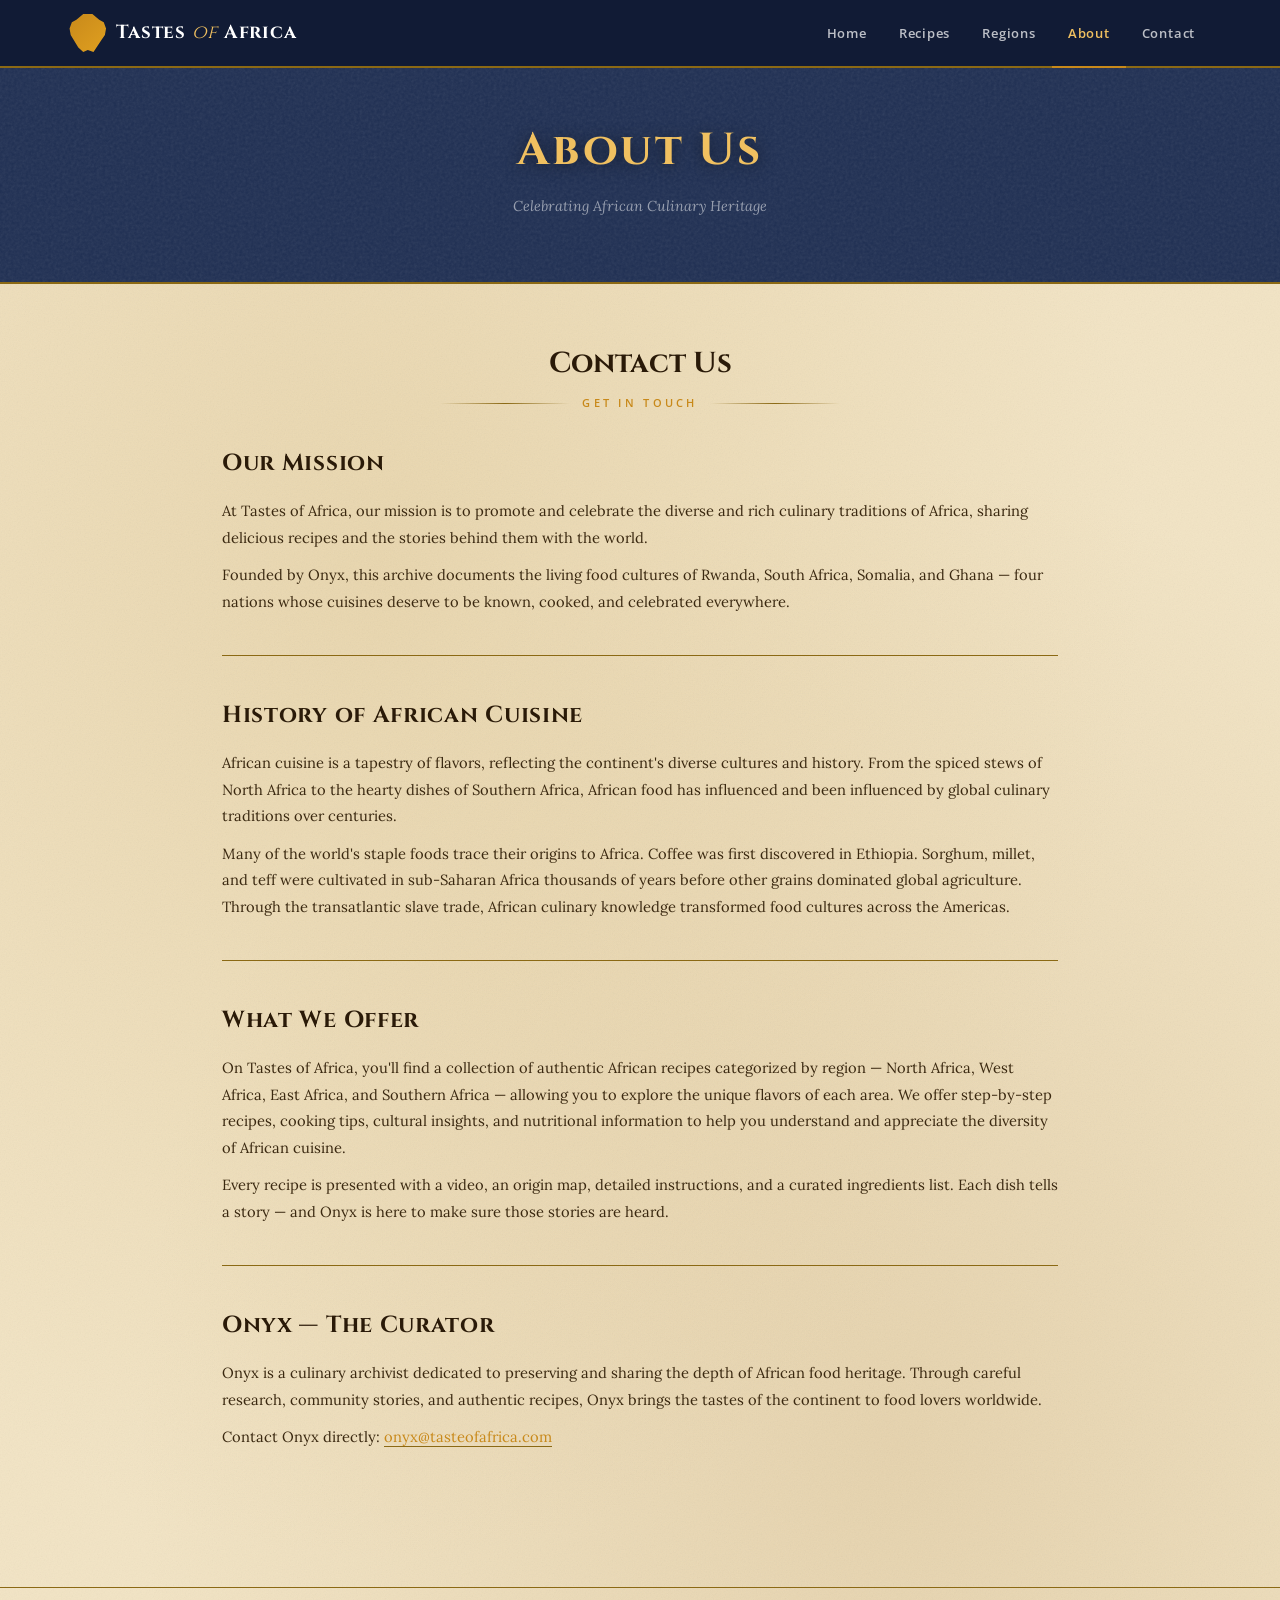
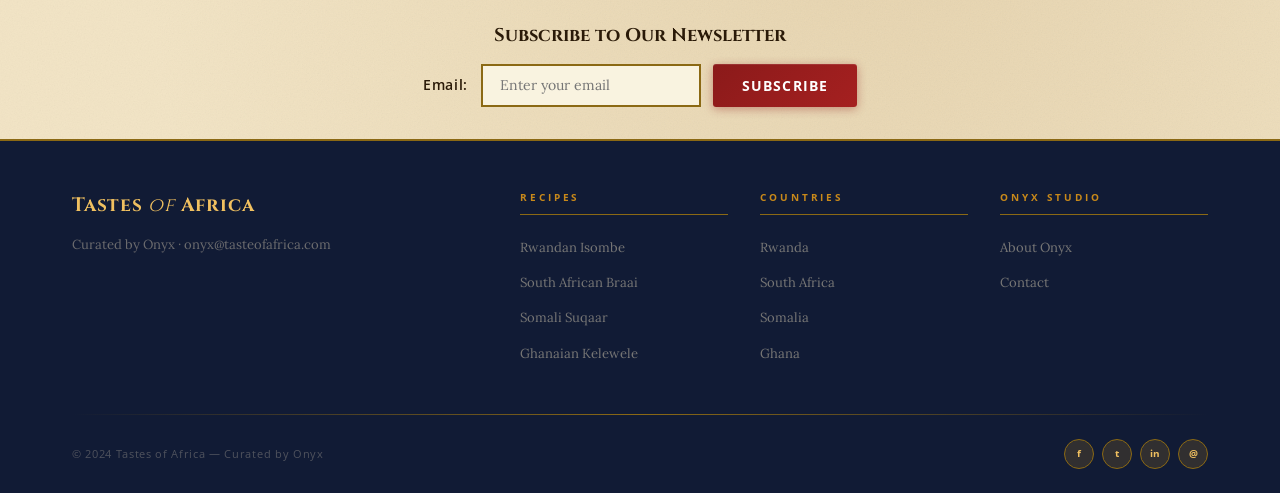
<file: taste-of-africa/about.html>
<!DOCTYPE html>
<html lang="en">
<head>
  <meta charset="UTF-8" /><meta name="viewport" content="width=device-width, initial-scale=1.0" />
  <title>About Us — Tastes of Africa</title>
  <link rel="stylesheet" href="css/styles.css" />
</head>
<body>
<nav>
  <div class="nav-inner">
    <a href="index.html" class="nav-logo"><div class="nav-logo-icon"></div><div class="nav-logo-text">Tastes <em>of</em> Africa</div></a>
    <ul class="nav-links" id="navLinks">
      <li><a href="index.html">Home</a></li><li><a href="recipes.html">Recipes</a></li>
      <li><a href="regions.html">Regions</a></li><li><a href="about.html" class="active">About</a></li><li><a href="contact.html">Contact</a></li>
    </ul>
    <button class="nav-toggle" id="navToggle"><span></span><span></span><span></span></button>
  </div>
</nav>

<!-- PAGE HEADER (navy textured, matching screenshot) -->
<div class="page-header" style="padding-bottom:2.5rem;">
  <h1>About Us</h1>
  <p class="sub">Celebrating African Culinary Heritage</p>
</div>

<!-- PARCHMENT BODY CONTENT (matching screenshot) -->
<div class="parchment-bg" style="padding:0;">
  <div class="about-section">

    <!-- Contact Us section at top (matching screenshot) -->
    <div style="text-align:center;margin-bottom:2rem;">
      <h2 style="font-family:var(--font-head);font-size:1.8rem;font-weight:700;color:var(--text-dark);margin-bottom:0.3rem;">Contact Us</h2>
      <div class="gold-divider" style="max-width:400px;margin:0 auto;"><span>Get In Touch</span></div>
    </div>

    <div class="about-block">
      <h2>Our Mission</h2>
      <p>At Tastes of Africa, our mission is to promote and celebrate the diverse and rich culinary traditions of Africa, sharing delicious recipes and the stories behind them with the world.</p>
      <p style="margin-top:0.7rem;">Founded by Onyx, this archive documents the living food cultures of Rwanda, South Africa, Somalia, and Ghana — four nations whose cuisines deserve to be known, cooked, and celebrated everywhere.</p>
    </div>

    <div class="about-block">
      <h2>History of African Cuisine</h2>
      <p>African cuisine is a tapestry of flavors, reflecting the continent's diverse cultures and history. From the spiced stews of North Africa to the hearty dishes of Southern Africa, African food has influenced and been influenced by global culinary traditions over centuries.</p>
      <p style="margin-top:0.7rem;">Many of the world's staple foods trace their origins to Africa. Coffee was first discovered in Ethiopia. Sorghum, millet, and teff were cultivated in sub-Saharan Africa thousands of years before other grains dominated global agriculture. Through the transatlantic slave trade, African culinary knowledge transformed food cultures across the Americas.</p>
    </div>

    <div class="about-block">
      <h2>What We Offer</h2>
      <p>On Tastes of Africa, you'll find a collection of authentic African recipes categorized by region — North Africa, West Africa, East Africa, and Southern Africa — allowing you to explore the unique flavors of each area. We offer step-by-step recipes, cooking tips, cultural insights, and nutritional information to help you understand and appreciate the diversity of African cuisine.</p>
      <p style="margin-top:0.7rem;">Every recipe is presented with a video, an origin map, detailed instructions, and a curated ingredients list. Each dish tells a story — and Onyx is here to make sure those stories are heard.</p>
    </div>

    <div class="about-block">
      <h2>Onyx — The Curator</h2>
      <p>Onyx is a culinary archivist dedicated to preserving and sharing the depth of African food heritage. Through careful research, community stories, and authentic recipes, Onyx brings the tastes of the continent to food lovers worldwide.</p>
      <p style="margin-top:0.7rem;">Contact Onyx directly: <a href="mailto:onyx@tasteofafrica.com" style="color:var(--gold);border-bottom:1px solid var(--gold-border);">onyx@tasteofafrica.com</a></p>
    </div>

  </div>

  <!-- Newsletter -->
  <div style="border-top:1px solid var(--gold-border);padding:2rem 0;text-align:center;">
    <div class="container">
      <h3 style="font-family:var(--font-head);font-size:1.15rem;color:var(--text-dark);font-weight:700;margin-bottom:0.8rem;">Subscribe to Our Newsletter</h3>
      <div class="newsletter-inner">
        <span class="newsletter-label" style="font-family:var(--font-ui);font-size:0.9rem;">Email:</span>
        <input type="email" class="newsletter-input" placeholder="Enter your email" />
        <button class="btn btn-red">Subscribe</button>
      </div>
    </div>
  </div>
</div>

<footer>
  <div class="container">
    <div class="footer-grid">
      <div><a href="index.html" class="footer-logo">Tastes <em>of</em> Africa</a><p class="footer-desc">Curated by Onyx · onyx@tasteofafrica.com</p></div>
      <div class="footer-col"><h4>Recipes</h4><ul><li><a href="isombe.html">Rwandan Isombe</a></li><li><a href="braai.html">South African Braai</a></li><li><a href="suqaar.html">Somali Suqaar</a></li><li><a href="kelewele.html">Ghanaian Kelewele</a></li></ul></div>
      <div class="footer-col"><h4>Countries</h4><ul><li><a href="regions.html#rwanda">Rwanda</a></li><li><a href="regions.html#southafrica">South Africa</a></li><li><a href="regions.html#somalia">Somalia</a></li><li><a href="regions.html#ghana">Ghana</a></li></ul></div>
      <div class="footer-col"><h4>Onyx Studio</h4><ul><li><a href="about.html">About Onyx</a></li><li><a href="contact.html">Contact</a></li></ul></div>
    </div>
    <div class="footer-divider"></div>
    <div class="footer-bottom">
      <span class="footer-copy">© 2024 Tastes of Africa — Curated by Onyx</span>
      <div class="social-icons"><a href="#" class="social-icon">f</a><a href="#" class="social-icon">t</a><a href="#" class="social-icon">in</a><a href="mailto:onyx@tasteofafrica.com" class="social-icon">@</a></div>
    </div>
  </div>
</footer>
<script src="js/script.js"></script>
</body>
</html>
</file>
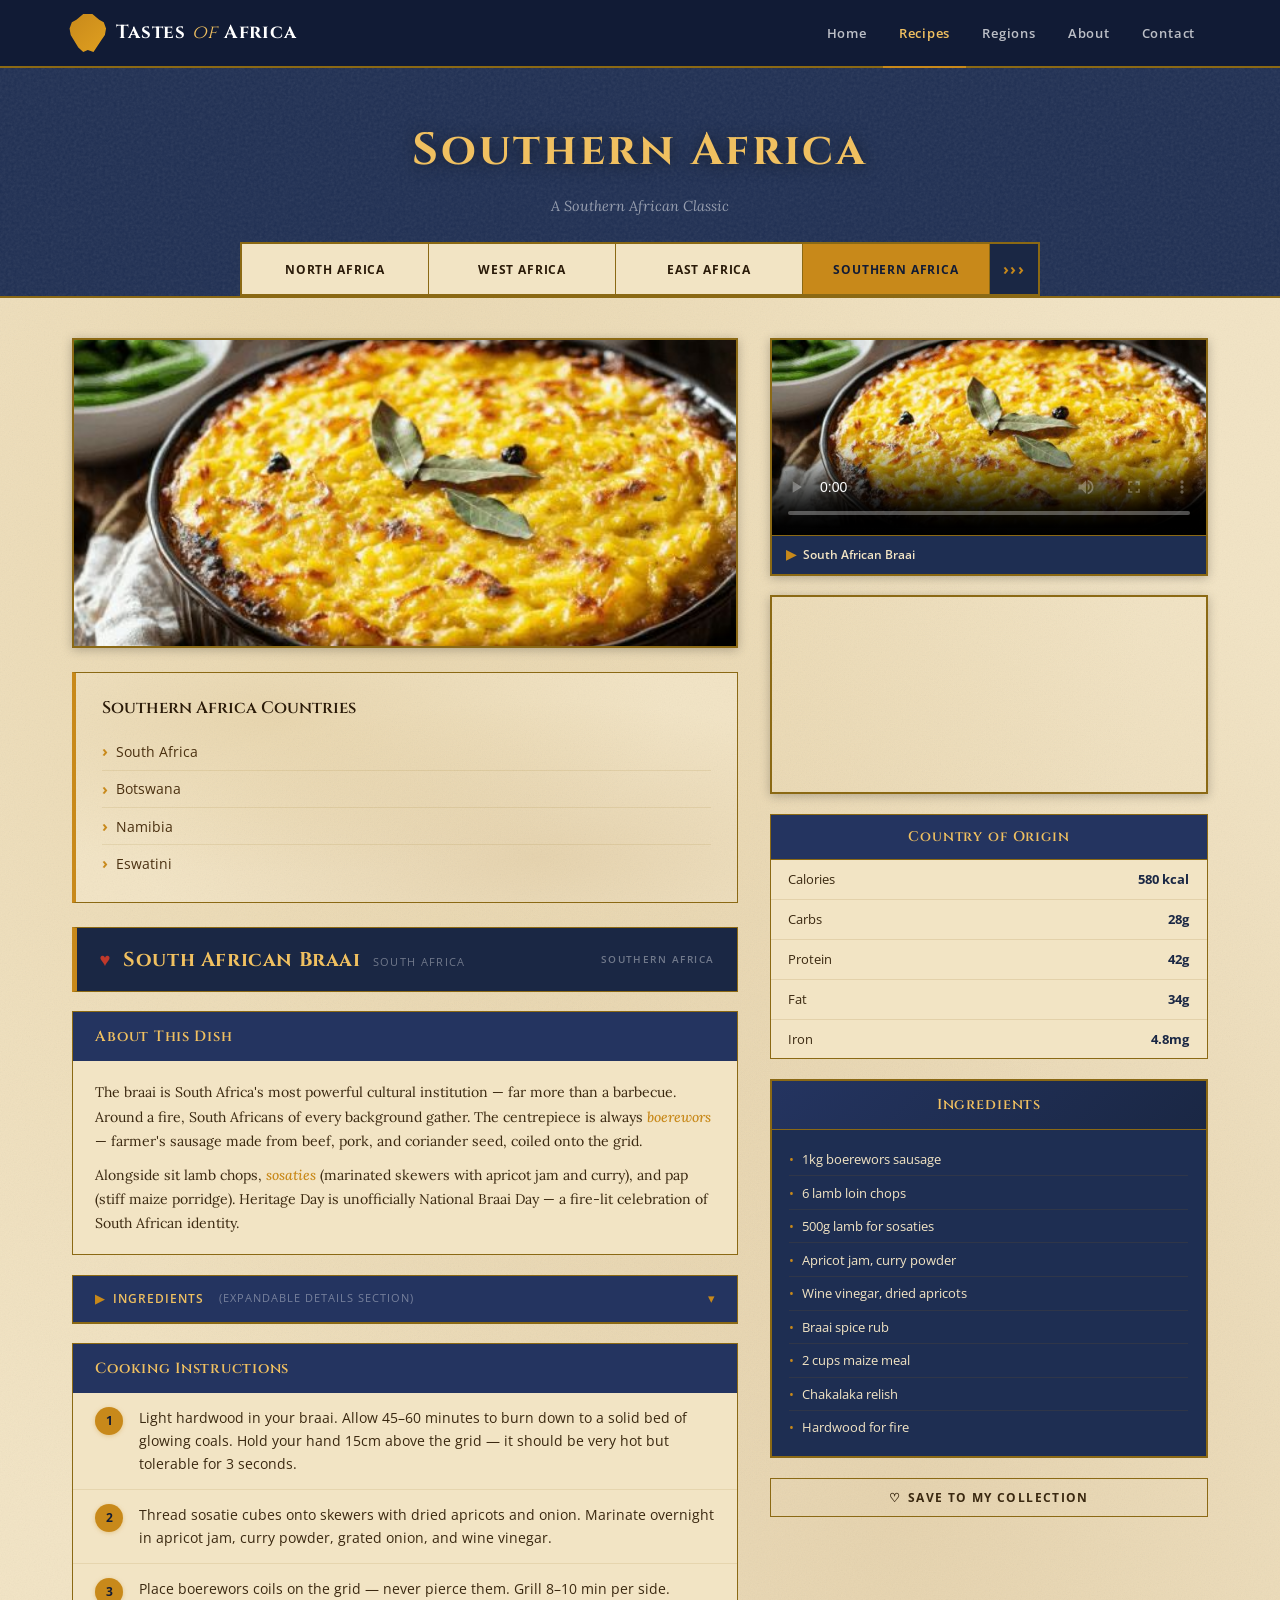
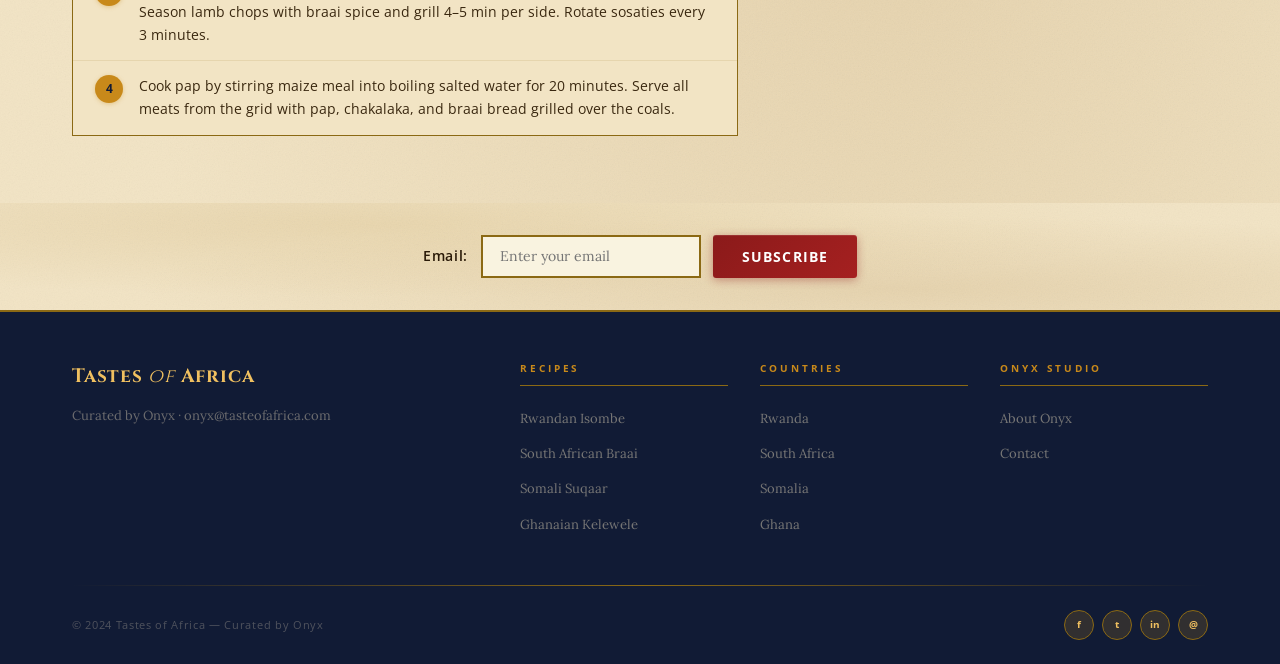
<file: taste-of-africa/braai.html>
<!DOCTYPE html>
<html lang="en">
<head>
  <meta charset="UTF-8" /><meta name="viewport" content="width=device-width, initial-scale=1.0" />
  <title>South African Braai — Tastes of Africa</title>
  <link rel="stylesheet" href="css/styles.css" />
</head>
<body>
<nav>
  <div class="nav-inner">
    <a href="index.html" class="nav-logo"><div class="nav-logo-icon"></div><div class="nav-logo-text">Tastes <em>of</em> Africa</div></a>
    <ul class="nav-links" id="navLinks">
      <li><a href="index.html">Home</a></li><li><a href="recipes.html" class="active">Recipes</a></li>
      <li><a href="regions.html">Regions</a></li><li><a href="about.html">About</a></li><li><a href="contact.html">Contact</a></li>
    </ul>
    <button class="nav-toggle" id="navToggle"><span></span><span></span><span></span></button>
  </div>
</nav>

<div class="page-header">
  <h1>Southern Africa</h1>
  <p class="sub">A Southern African Classic</p>
  <div class="tab-bar">
    <button class="tab-btn" onclick="location.href='suqaar.html'">North Africa</button>
    <button class="tab-btn" onclick="location.href='kelewele.html'">West Africa</button>
    <button class="tab-btn" onclick="location.href='isombe.html'">East Africa</button>
    <button class="tab-btn active">Southern Africa</button>
    <button class="tab-btn tab-next" onclick="location.href='recipes.html'">&rsaquo;&rsaquo;&rsaquo;</button>
  </div>
</div>

<div class="parchment-bg" style="padding:0;">
  <div class="recipe-layout">
    <div>
      <img class="recipe-main-img" src="images/south_africa.jpg" alt="South African Braai">

      <div class="countries-box parchment-bg">
        <h3>Southern Africa Countries</h3>
        <ul><li>South Africa</li><li>Botswana</li><li>Namibia</li><li>Eswatini</li></ul>
      </div>

      <div class="recipe-banner">
        <span class="rh">♥</span>
        <h2>South African Braai <span style="font-size:0.7rem;font-weight:400;color:rgba(255,255,255,0.38);font-family:var(--font-ui);letter-spacing:0.12em;text-transform:uppercase;margin-left:0.4rem;">South Africa</span></h2>
        <span class="origin">Southern Africa</span>
      </div>

      <div class="rcbox">
        <div class="rcbox-head">About This Dish</div>
        <div class="rcbox-body">
          <p>The braai is South Africa's most powerful cultural institution — far more than a barbecue. Around a fire, South Africans of every background gather. The centrepiece is always <mark>boerewors</mark> — farmer's sausage made from beef, pork, and coriander seed, coiled onto the grid.</p>
          <p>Alongside sit lamb chops, <mark>sosaties</mark> (marinated skewers with apricot jam and curry), and pap (stiff maize porridge). Heritage Day is unofficially National Braai Day — a fire-lit celebration of South African identity.</p>
        </div>
      </div>

      <div class="rcbox">
        <div class="expand-row" id="ingrToggle" onclick="toggleExp('ingrBody','ingrToggle')">
          <span class="elabel"><span style="color:var(--gold);">▶</span> Ingredients <span style="font-weight:400;color:rgba(255,255,255,0.38);font-size:0.68rem;margin-left:0.4rem;">(Expandable Details Section)</span></span>
          <span class="earrow">▾</span>
        </div>
        <div class="expand-body" id="ingrBody">
          <ul>
            <li>1kg boerewors sausage, coiled</li>
            <li>6 lamb loin chops</li>
            <li>500g boneless lamb for sosaties</li>
            <li>Sosatie marinade: apricot jam, curry powder, wine vinegar</li>
            <li>Braai spice: coriander, smoked paprika, garlic salt, black pepper</li>
            <li>2 cups maize meal for pap</li>
            <li>Chakalaka (spiced bean relish) to serve</li>
            <li>Hardwood for the fire — never gas</li>
          </ul>
        </div>
      </div>

      <div class="rcbox">
        <div class="rcbox-head">Cooking Instructions</div>
        <div class="step"><div class="step-n">1</div><div class="step-t">Light hardwood in your braai. Allow 45–60 minutes to burn down to a solid bed of glowing coals. Hold your hand 15cm above the grid — it should be very hot but tolerable for 3 seconds.</div></div>
        <div class="step"><div class="step-n">2</div><div class="step-t">Thread sosatie cubes onto skewers with dried apricots and onion. Marinate overnight in apricot jam, curry powder, grated onion, and wine vinegar.</div></div>
        <div class="step"><div class="step-n">3</div><div class="step-t">Place boerewors coils on the grid — never pierce them. Grill 8–10 min per side. Season lamb chops with braai spice and grill 4–5 min per side. Rotate sosaties every 3 minutes.</div></div>
        <div class="step"><div class="step-n">4</div><div class="step-t">Cook pap by stirring maize meal into boiling salted water for 20 minutes. Serve all meats from the grid with pap, chakalaka, and braai bread grilled over the coals.</div></div>
      </div>
    </div>

    <div>
      <div class="aside-video">
        <video controls poster="images/south_africa.jpg">
          <source src="images/braai.mp4" type="video/mp4" />
        </video>
        <div class="aside-video-label"><span class="play-ico">▶</span> South African Braai</div>
      </div>

      <div class="aside-map">
        <iframe src="https://www.google.com/maps/embed?pb=!1m18!1m12!1m3!1d7380988.8!2d22.9375!3d-30.5595!2m3!1f0!2f0!3f0!3m2!1i1024!2i768!4f13.1!3m3!1m2!1s0x1c34a689d9ee1251%3A0xe85d630c1fa4e8a0!2sSouth%20Africa!5e0!3m2!1sen!2sus!4v1699000000011" allowfullscreen loading="lazy" referrerpolicy="no-referrer-when-downgrade"></iframe>
      </div>

      <div class="nutrition-box">
        <div class="nutrition-head">Country of Origin</div>
        <div class="nut-row"><span>Calories</span><span class="nut-val">580 kcal</span></div>
        <div class="nut-row"><span>Carbs</span><span class="nut-val">28g</span></div>
        <div class="nut-row"><span>Protein</span><span class="nut-val">42g</span></div>
        <div class="nut-row"><span>Fat</span><span class="nut-val">34g</span></div>
        <div class="nut-row"><span>Iron</span><span class="nut-val">4.8mg</span></div>
      </div>

      <div class="ingr-box">
        <div class="ingr-box-head">Ingredients</div>
        <ul>
          <li>1kg boerewors sausage</li>
          <li>6 lamb loin chops</li>
          <li>500g lamb for sosaties</li>
          <li>Apricot jam, curry powder</li>
          <li>Wine vinegar, dried apricots</li>
          <li>Braai spice rub</li>
          <li>2 cups maize meal</li>
          <li>Chakalaka relish</li>
          <li>Hardwood for fire</li>
        </ul>
      </div>

      <button class="fav-btn" data-id="braai"><span class="heart">♡</span><span class="fav-label">Save to My Collection</span></button>
    </div>
  </div>
</div>

<div class="parchment-bg" style="padding:2rem 0;"><div class="container"><div class="newsletter-inner"><span class="newsletter-label" style="font-family:var(--font-ui);font-size:0.9rem;">Email:</span><input type="email" class="newsletter-input" placeholder="Enter your email" /><button class="btn btn-red">Subscribe</button></div></div></div>
<footer><div class="container"><div class="footer-grid"><div><a href="index.html" class="footer-logo">Tastes <em>of</em> Africa</a><p class="footer-desc">Curated by Onyx · onyx@tasteofafrica.com</p></div><div class="footer-col"><h4>Recipes</h4><ul><li><a href="isombe.html">Rwandan Isombe</a></li><li><a href="braai.html">South African Braai</a></li><li><a href="suqaar.html">Somali Suqaar</a></li><li><a href="kelewele.html">Ghanaian Kelewele</a></li></ul></div><div class="footer-col"><h4>Countries</h4><ul><li><a href="regions.html#rwanda">Rwanda</a></li><li><a href="regions.html#southafrica">South Africa</a></li><li><a href="regions.html#somalia">Somalia</a></li><li><a href="regions.html#ghana">Ghana</a></li></ul></div><div class="footer-col"><h4>Onyx Studio</h4><ul><li><a href="about.html">About Onyx</a></li><li><a href="contact.html">Contact</a></li></ul></div></div><div class="footer-divider"></div><div class="footer-bottom"><span class="footer-copy">© 2024 Tastes of Africa — Curated by Onyx</span><div class="social-icons"><a href="#" class="social-icon">f</a><a href="#" class="social-icon">t</a><a href="#" class="social-icon">in</a><a href="mailto:onyx@tasteofafrica.com" class="social-icon">@</a></div></div></div></footer>
<script src="js/script.js"></script>
<script>function toggleExp(b,r){document.getElementById(b).classList.toggle('open');document.getElementById(r).classList.toggle('open');}</script>
</body>
</html>
</file>
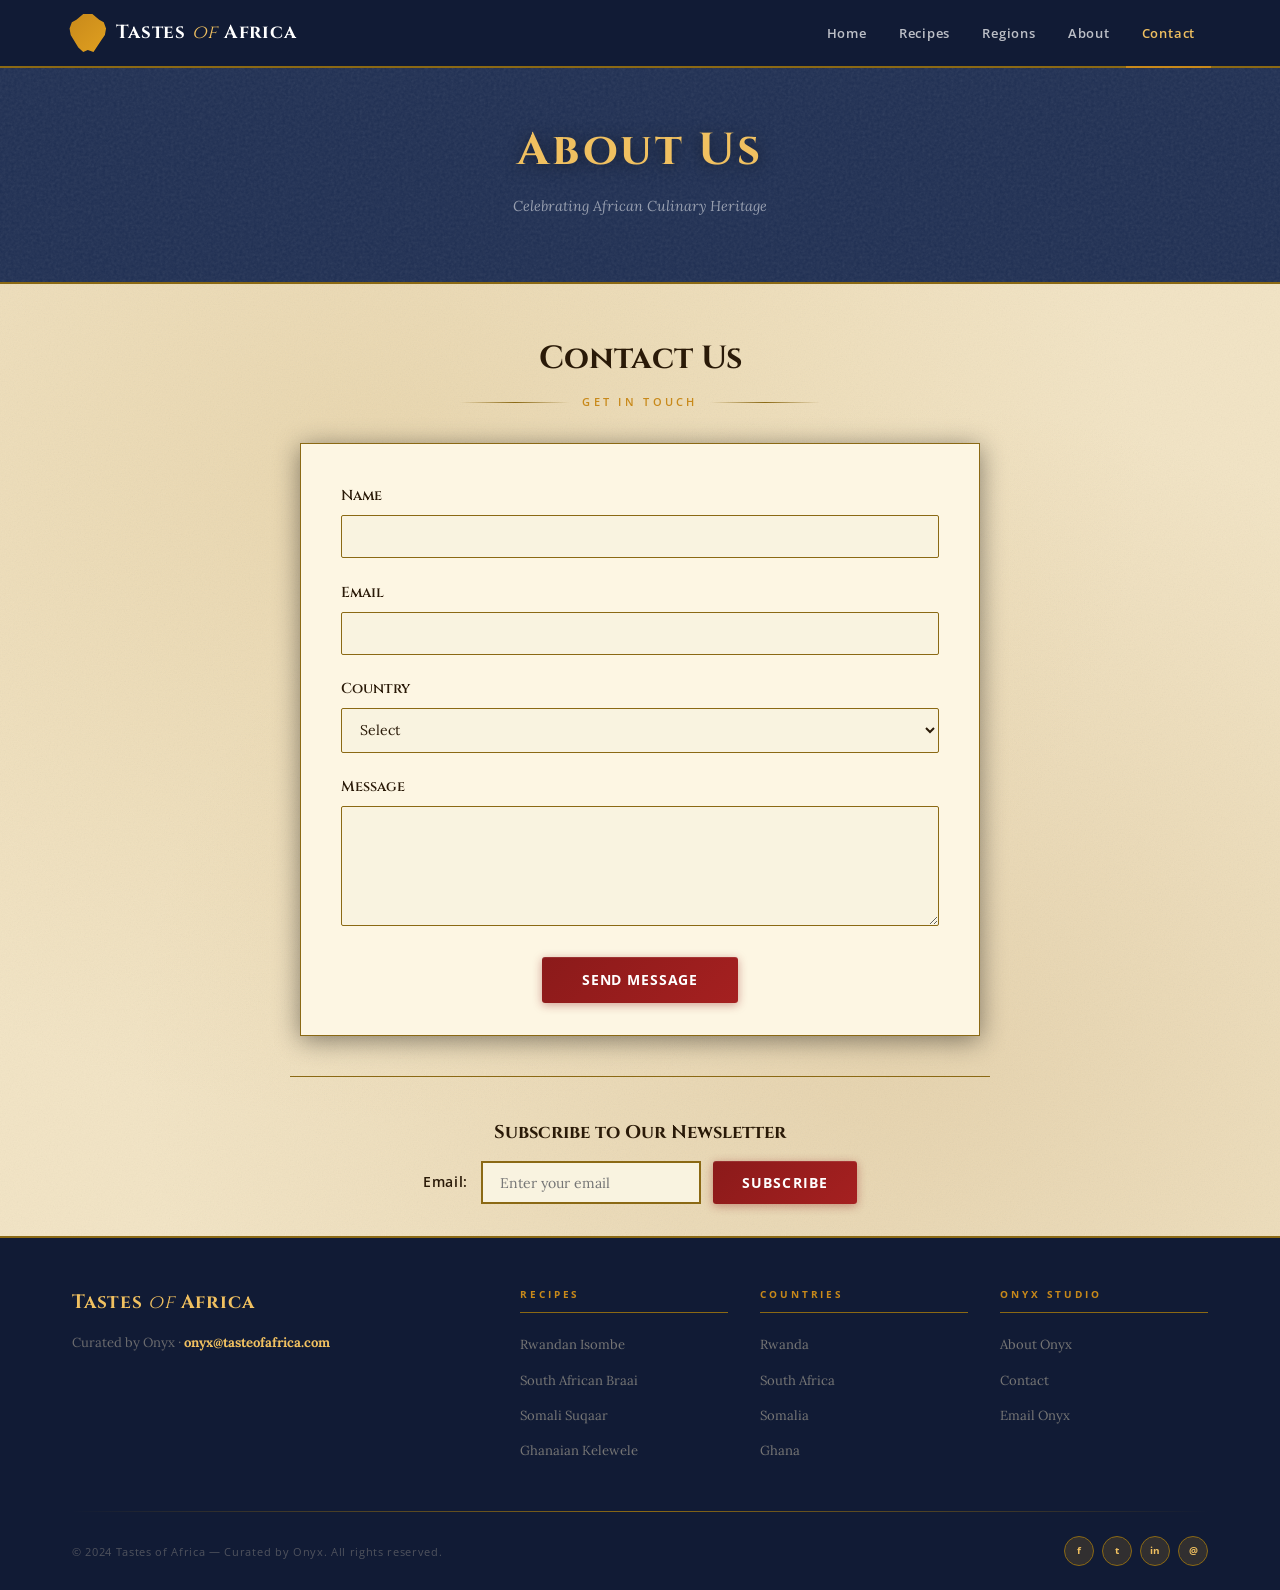
<file: taste-of-africa/contact.html>
<!DOCTYPE html>
<html lang="en">
<head>
  <meta charset="UTF-8" /><meta name="viewport" content="width=device-width, initial-scale=1.0" />
  <title>Contact — Tastes of Africa</title>
  <link rel="stylesheet" href="css/styles.css" />
</head>
<body>
<nav>
  <div class="nav-inner">
    <a href="index.html" class="nav-logo"><div class="nav-logo-icon"></div><div class="nav-logo-text">Tastes <em>of</em> Africa</div></a>
    <ul class="nav-links" id="navLinks">
      <li><a href="index.html">Home</a></li><li><a href="recipes.html">Recipes</a></li>
      <li><a href="regions.html">Regions</a></li><li><a href="about.html">About</a></li>
      <li><a href="contact.html" class="active">Contact</a></li>
    </ul>
    <button class="nav-toggle" id="navToggle"><span></span><span></span><span></span></button>
  </div>
</nav>

<!-- PAGE HEADER (navy, textured — matching screenshot) -->
<div class="page-header" style="padding-bottom:2.5rem;">
  <h1>About Us</h1>
  <p class="sub">Celebrating African Culinary Heritage</p>
</div>

<!-- PARCHMENT FORM BODY (matching screenshot exactly) -->
<div class="parchment-bg" style="padding:3rem 2rem 0;">

  <div style="text-align:center;margin-bottom:0.5rem;">
    <h2 style="font-family:var(--font-head);font-size:2rem;font-weight:700;color:var(--text-dark);">Contact Us</h2>
    <div class="gold-divider" style="max-width:360px;margin:0.4rem auto 0;"><span>Get In Touch</span></div>
  </div>

  <div style="max-width:700px;margin:2rem auto 0;">

    <!-- FORM CARD (matching screenshot: bordered box on parchment) -->
    <div class="contact-form-wrap">
      <form id="contactForm" novalidate>

        <div class="form-row">
          <label for="name">Name</label>
          <input type="text" id="name" name="name" class="form-control" placeholder="" autocomplete="name" />
          <div class="form-error" id="nameErr">Please enter your name.</div>
        </div>

        <div class="form-row">
          <label for="email">Email</label>
          <input type="email" id="email" name="email" class="form-control" placeholder="" autocomplete="email" />
          <div class="form-error" id="emailErr">Please enter a valid email address.</div>
        </div>

        <div class="form-row">
          <label for="country">Country</label>
          <select id="country" name="country" class="form-control">
            <option value="">Select</option>
            <option>Rwanda</option>
            <option>South Africa</option>
            <option>Somalia</option>
            <option>Ghana</option>
            <option>Nigeria</option>
            <option>Kenya</option>
            <option>Ethiopia</option>
            <option>Tanzania</option>
            <option>Uganda</option>
            <option>Senegal</option>
            <option>Morocco</option>
            <option>Egypt</option>
            <option>Zimbabwe</option>
            <option>Botswana</option>
            <option>United Kingdom</option>
            <option>United States</option>
            <option>France</option>
            <option>Canada</option>
            <option>Germany</option>
            <option>Netherlands</option>
            <option>Australia</option>
            <option>Brazil</option>
            <option>Jamaica</option>
            <option>Other</option>
          </select>
        </div>

        <div class="form-row">
          <label for="message">Message</label>
          <textarea id="message" name="message" class="form-control" rows="5" placeholder=""></textarea>
          <div class="form-error" id="msgErr">Your message must be more than 20 characters.</div>
        </div>

        <div style="text-align:center;margin-top:0.5rem;">
          <button type="submit" class="btn btn-red" style="font-size:0.9rem;padding:0.85rem 2.5rem;letter-spacing:0.06em;">Send Message</button>
        </div>

      </form>

      <!-- SUCCESS STATE -->
      <div class="success-msg" id="successMsg">
        <div class="check">✦</div>
        <h3>Message Sent to Onyx!</h3>
        <p>Thank you, <strong id="successName"></strong>. Onyx will reply to <span id="successEmail"></span> within 48 hours.</p>
        <a href="index.html" class="btn btn-gold" style="margin-top:1.5rem;">Back to Home</a>
      </div>
    </div>

    <!-- Newsletter -->
    <div style="text-align:center;padding:2.5rem 0 2rem;border-top:1px solid var(--gold-border);margin-top:2.5rem;">
      <h3 style="font-family:var(--font-head);font-size:1.15rem;color:var(--text-dark);font-weight:700;margin-bottom:0.8rem;">Subscribe to Our Newsletter</h3>
      <div class="newsletter-inner">
        <span class="newsletter-label" style="font-family:var(--font-ui);font-size:0.9rem;">Email:</span>
        <input type="email" class="newsletter-input" placeholder="Enter your email" />
        <button class="btn btn-red">Subscribe</button>
      </div>
    </div>

  </div>
</div>

<footer>
  <div class="container">
    <div class="footer-grid">
      <div><a href="index.html" class="footer-logo">Tastes <em>of</em> Africa</a><p class="footer-desc">Curated by Onyx · <strong style="color:var(--gold-light);">onyx@tasteofafrica.com</strong></p></div>
      <div class="footer-col"><h4>Recipes</h4><ul><li><a href="isombe.html">Rwandan Isombe</a></li><li><a href="braai.html">South African Braai</a></li><li><a href="suqaar.html">Somali Suqaar</a></li><li><a href="kelewele.html">Ghanaian Kelewele</a></li></ul></div>
      <div class="footer-col"><h4>Countries</h4><ul><li><a href="regions.html#rwanda">Rwanda</a></li><li><a href="regions.html#southafrica">South Africa</a></li><li><a href="regions.html#somalia">Somalia</a></li><li><a href="regions.html#ghana">Ghana</a></li></ul></div>
      <div class="footer-col"><h4>Onyx Studio</h4><ul><li><a href="about.html">About Onyx</a></li><li><a href="contact.html">Contact</a></li><li><a href="mailto:onyx@tasteofafrica.com">Email Onyx</a></li></ul></div>
    </div>
    <div class="footer-divider"></div>
    <div class="footer-bottom">
      <span class="footer-copy">© 2024 Tastes of Africa — Curated by Onyx. All rights reserved.</span>
      <div class="social-icons"><a href="#" class="social-icon">f</a><a href="#" class="social-icon">t</a><a href="#" class="social-icon">in</a><a href="mailto:onyx@tasteofafrica.com" class="social-icon">@</a></div>
    </div>
  </div>
</footer>

<script src="js/script.js"></script>
<script>
document.getElementById('contactForm').addEventListener('submit', function(e) {
  e.preventDefault();
  let ok = true;
  document.querySelectorAll('.form-error').forEach(el => el.classList.remove('show'));

  const name = document.getElementById('name').value.trim();
  const email = document.getElementById('email').value.trim();
  const msg = document.getElementById('message').value.trim();

  if (!name) { document.getElementById('nameErr').classList.add('show'); ok = false; }
  if (!email || !/^[^\s@]+@[^\s@]+\.[^\s@]+$/.test(email)) { document.getElementById('emailErr').classList.add('show'); ok = false; }
  if (msg.length < 20) { document.getElementById('msgErr').classList.add('show'); ok = false; }

  if (ok) {
    document.getElementById('successName').textContent = name;
    document.getElementById('successEmail').textContent = 'onyx@tasteofafrica.com';
    this.style.opacity = '0';
    setTimeout(() => {
      this.classList.add('hidden');
      document.getElementById('successMsg').classList.add('show');
    }, 300);
  }
});
</script>
</body>
</html>
</file>
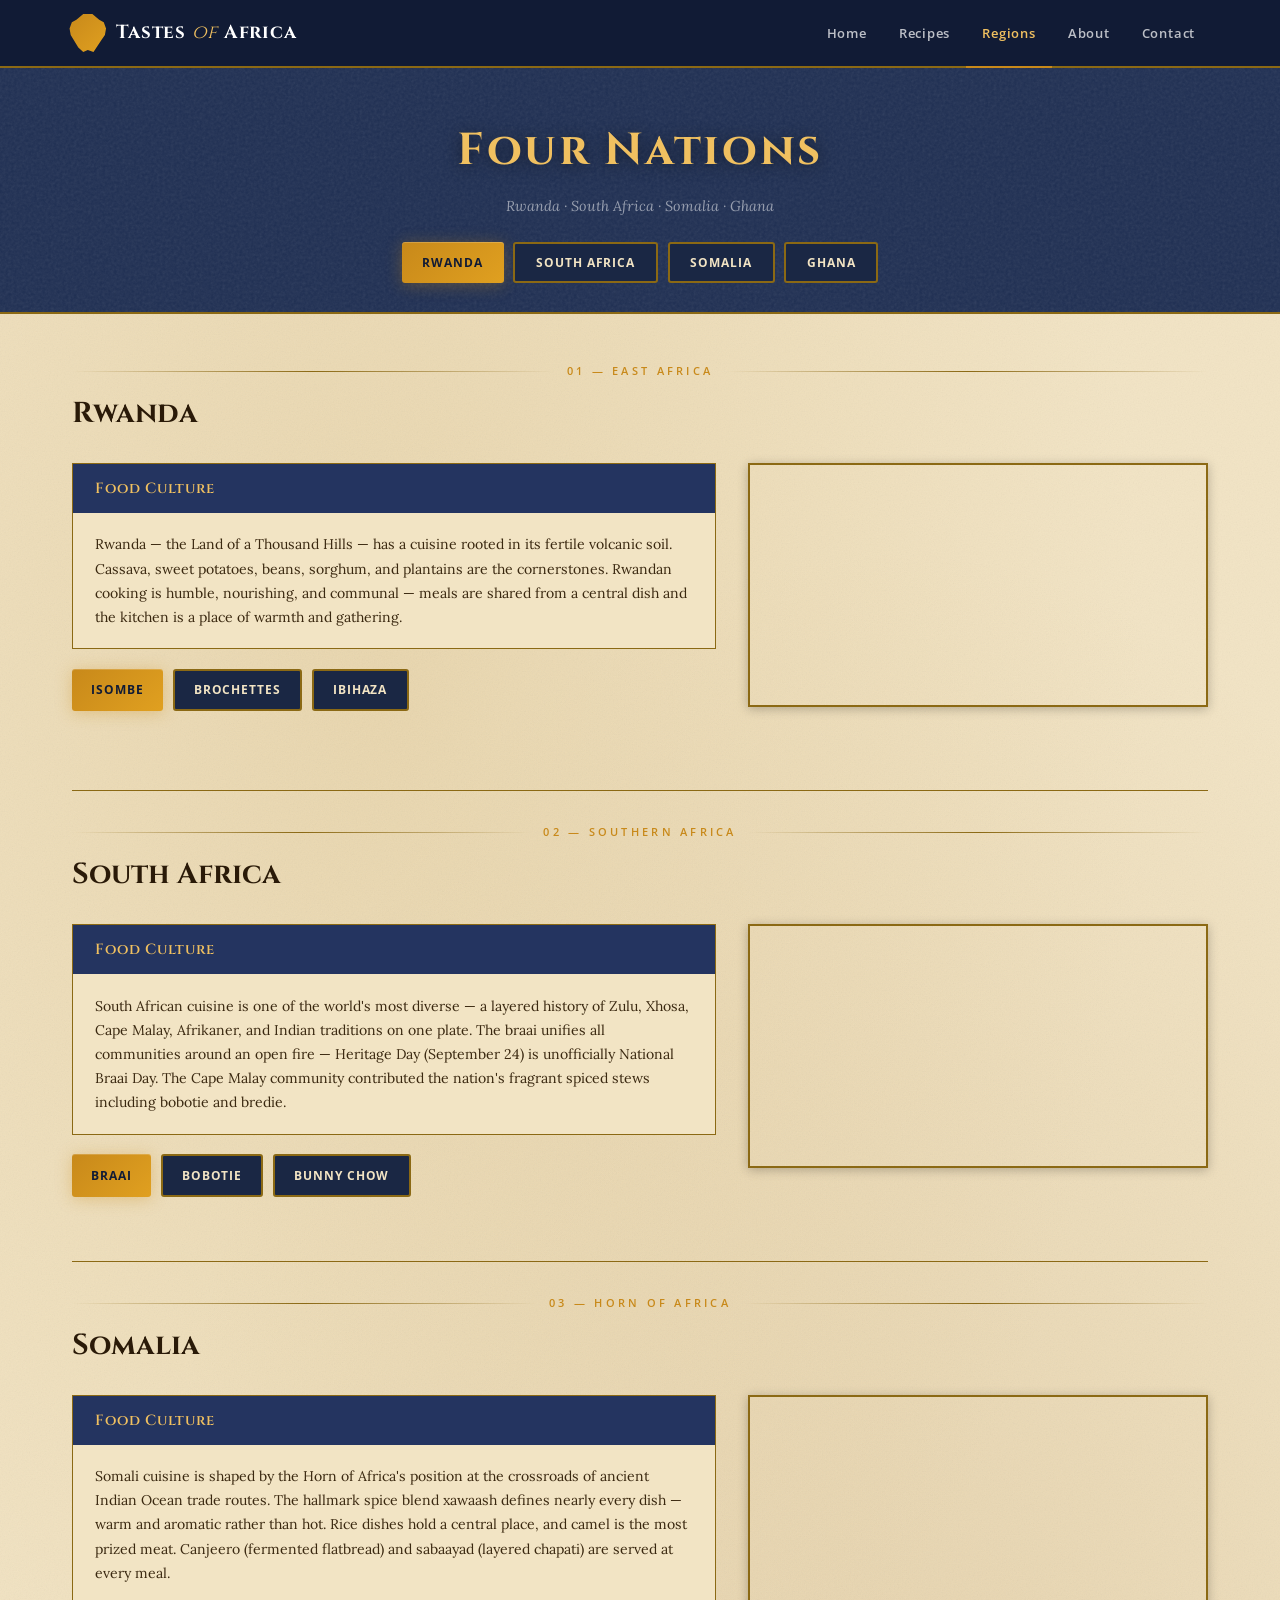
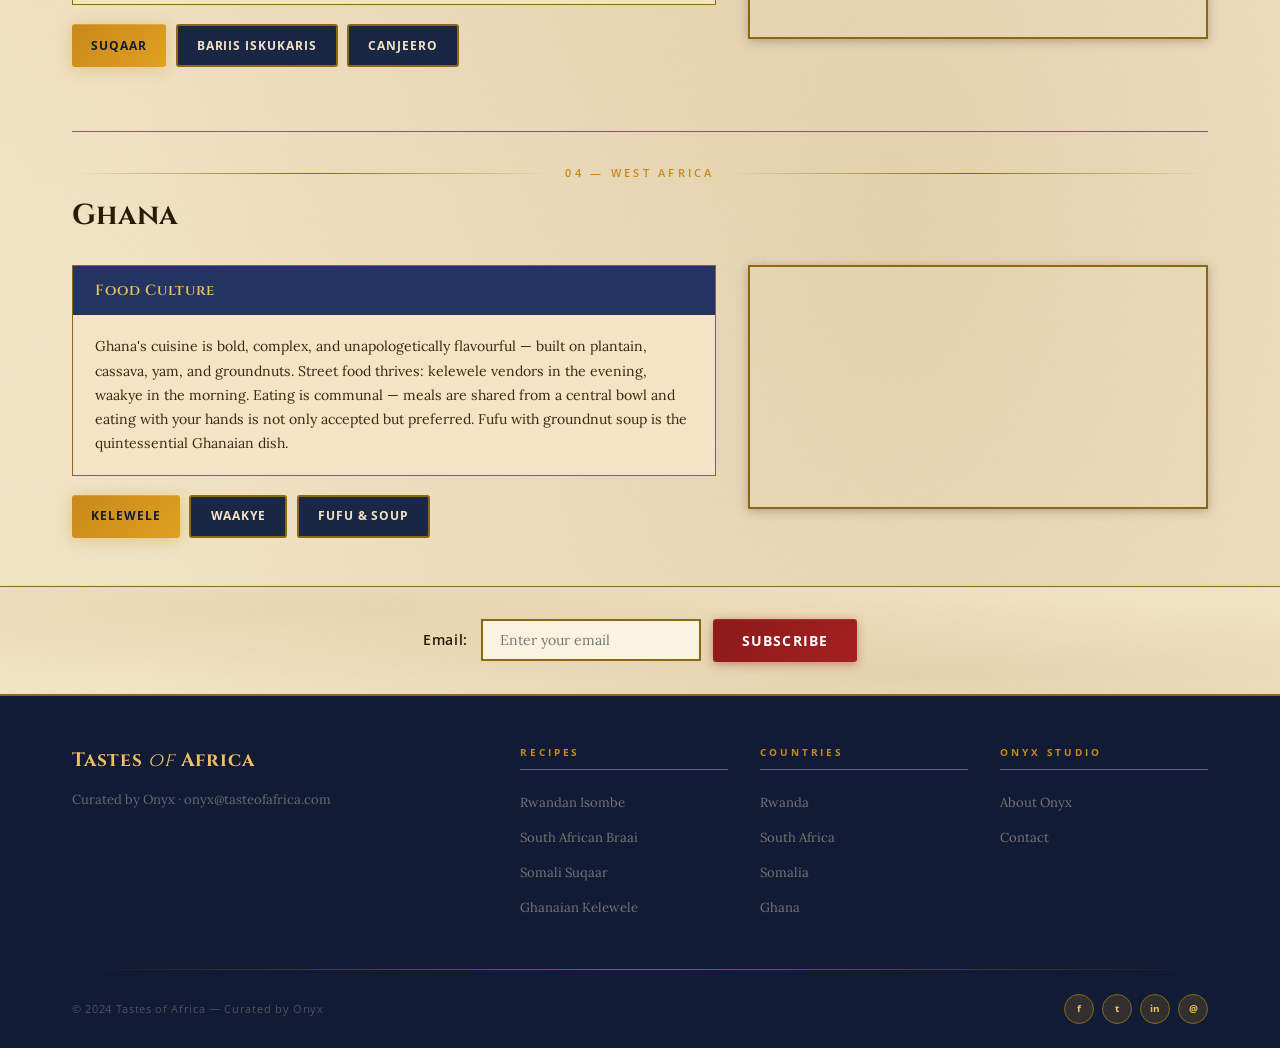
<file: taste-of-africa/regions.html>
<!DOCTYPE html>
<html lang="en">
<head>
  <meta charset="UTF-8" /><meta name="viewport" content="width=device-width, initial-scale=1.0" />
  <title>Regions — Tastes of Africa</title>
  <link rel="stylesheet" href="css/styles.css" />
</head>
<body>
<nav>
  <div class="nav-inner">
    <a href="index.html" class="nav-logo"><div class="nav-logo-icon"></div><div class="nav-logo-text">Tastes <em>of</em> Africa</div></a>
    <ul class="nav-links" id="navLinks">
      <li><a href="index.html">Home</a></li><li><a href="recipes.html">Recipes</a></li>
      <li><a href="regions.html" class="active">Regions</a></li><li><a href="about.html">About</a></li><li><a href="contact.html">Contact</a></li>
    </ul>
    <button class="nav-toggle" id="navToggle"><span></span><span></span><span></span></button>
  </div>
</nav>

<div class="page-header" style="padding-bottom:1.8rem;">
  <h1>Four Nations</h1>
  <p class="sub">Rwanda · South Africa · Somalia · Ghana</p>
  <div style="display:flex;justify-content:center;gap:0.6rem;flex-wrap:wrap;margin-top:1rem;position:relative;z-index:1;">
    <a href="#rwanda" class="btn btn-gold" style="font-size:0.72rem;padding:0.55rem 1.3rem;">Rwanda</a>
    <a href="#southafrica" class="btn btn-navy" style="font-size:0.72rem;padding:0.55rem 1.3rem;">South Africa</a>
    <a href="#somalia" class="btn btn-navy" style="font-size:0.72rem;padding:0.55rem 1.3rem;">Somalia</a>
    <a href="#ghana" class="btn btn-navy" style="font-size:0.72rem;padding:0.55rem 1.3rem;">Ghana</a>
  </div>
</div>

<div class="parchment-bg" style="padding:3rem 0;">
<div class="container">

<!-- RWANDA -->
<div id="rwanda" style="margin-bottom:4rem;">
  <div style="margin-bottom:1.5rem;"><div class="gold-divider"><span>01 — East Africa</span></div><h2 style="font-family:var(--font-head);font-size:1.8rem;font-weight:700;color:var(--text-dark);">Rwanda</h2></div>
  <div style="display:grid;grid-template-columns:1.4fr 1fr;gap:2rem;align-items:start;">
    <div>
      <div class="rcbox"><div class="rcbox-head">Food Culture</div><div class="rcbox-body"><p>Rwanda — the Land of a Thousand Hills — has a cuisine rooted in its fertile volcanic soil. Cassava, sweet potatoes, beans, sorghum, and plantains are the cornerstones. Rwandan cooking is humble, nourishing, and communal — meals are shared from a central dish and the kitchen is a place of warmth and gathering.</p></div></div>
      <div style="margin-top:1.2rem;display:flex;gap:0.6rem;flex-wrap:wrap;">
        <a href="isombe.html" class="btn btn-gold" style="font-size:0.72rem;padding:0.6rem 1.2rem;">Isombe</a>
        <a href="recipes.html" class="btn btn-navy" style="font-size:0.72rem;padding:0.6rem 1.2rem;">Brochettes</a>
        <a href="recipes.html" class="btn btn-navy" style="font-size:0.72rem;padding:0.6rem 1.2rem;">Ibihaza</a>
      </div>
    </div>
    <div class="aside-map"><iframe src="https://www.google.com/maps/embed?pb=!1m18!1m12!1m3!1d3988816.5!2d29.873888!3d-1.944!2m3!1f0!2f0!3f0!3m2!1i1024!2i768!4f13.1!3m3!1m2!1s0x19c29654e73840e3%3A0x6cc4b6b4c7a1a2f0!2sRwanda!5e0!3m2!1sen!2sus!4v1699000000010" allowfullscreen loading="lazy" referrerpolicy="no-referrer-when-downgrade" style="height:240px;"></iframe></div>
  </div>
</div>

<!-- SOUTH AFRICA -->
<div id="southafrica" style="margin-bottom:4rem;padding-top:2rem;border-top:1px solid var(--gold-border);">
  <div style="margin-bottom:1.5rem;"><div class="gold-divider"><span>02 — Southern Africa</span></div><h2 style="font-family:var(--font-head);font-size:1.8rem;font-weight:700;color:var(--text-dark);">South Africa</h2></div>
  <div style="display:grid;grid-template-columns:1.4fr 1fr;gap:2rem;align-items:start;">
    <div>
      <div class="rcbox"><div class="rcbox-head">Food Culture</div><div class="rcbox-body"><p>South African cuisine is one of the world's most diverse — a layered history of Zulu, Xhosa, Cape Malay, Afrikaner, and Indian traditions on one plate. The braai unifies all communities around an open fire — Heritage Day (September 24) is unofficially National Braai Day. The Cape Malay community contributed the nation's fragrant spiced stews including bobotie and bredie.</p></div></div>
      <div style="margin-top:1.2rem;display:flex;gap:0.6rem;flex-wrap:wrap;">
        <a href="braai.html" class="btn btn-gold" style="font-size:0.72rem;padding:0.6rem 1.2rem;">Braai</a>
        <a href="recipes.html" class="btn btn-navy" style="font-size:0.72rem;padding:0.6rem 1.2rem;">Bobotie</a>
        <a href="recipes.html" class="btn btn-navy" style="font-size:0.72rem;padding:0.6rem 1.2rem;">Bunny Chow</a>
      </div>
    </div>
    <div class="aside-map"><iframe src="https://www.google.com/maps/embed?pb=!1m18!1m12!1m3!1d7380988.8!2d22.9375!3d-30.5595!2m3!1f0!2f0!3f0!3m2!1i1024!2i768!4f13.1!3m3!1m2!1s0x1c34a689d9ee1251%3A0xe85d630c1fa4e8a0!2sSouth%20Africa!5e0!3m2!1sen!2sus!4v1699000000011" allowfullscreen loading="lazy" referrerpolicy="no-referrer-when-downgrade" style="height:240px;"></iframe></div>
  </div>
</div>

<!-- SOMALIA -->
<div id="somalia" style="margin-bottom:4rem;padding-top:2rem;border-top:1px solid var(--gold-border);">
  <div style="margin-bottom:1.5rem;"><div class="gold-divider"><span>03 — Horn of Africa</span></div><h2 style="font-family:var(--font-head);font-size:1.8rem;font-weight:700;color:var(--text-dark);">Somalia</h2></div>
  <div style="display:grid;grid-template-columns:1.4fr 1fr;gap:2rem;align-items:start;">
    <div>
      <div class="rcbox"><div class="rcbox-head">Food Culture</div><div class="rcbox-body"><p>Somali cuisine is shaped by the Horn of Africa's position at the crossroads of ancient Indian Ocean trade routes. The hallmark spice blend xawaash defines nearly every dish — warm and aromatic rather than hot. Rice dishes hold a central place, and camel is the most prized meat. Canjeero (fermented flatbread) and sabaayad (layered chapati) are served at every meal.</p></div></div>
      <div style="margin-top:1.2rem;display:flex;gap:0.6rem;flex-wrap:wrap;">
        <a href="suqaar.html" class="btn btn-gold" style="font-size:0.72rem;padding:0.6rem 1.2rem;">Suqaar</a>
        <a href="recipes.html" class="btn btn-navy" style="font-size:0.72rem;padding:0.6rem 1.2rem;">Bariis Iskukaris</a>
        <a href="recipes.html" class="btn btn-navy" style="font-size:0.72rem;padding:0.6rem 1.2rem;">Canjeero</a>
      </div>
    </div>
    <div class="aside-map"><iframe src="https://www.google.com/maps/embed?pb=!1m18!1m12!1m3!1d6388956.3!2d46.199616!3d5.152149!2m3!1f0!2f0!3f0!3m2!1i1024!2i768!4f13.1!3m3!1m2!1s0x3d5765c56bd8a1d5%3A0xda7a6e5a7e9b3f0!2sSomalia!5e0!3m2!1sen!2sus!4v1699000000012" allowfullscreen loading="lazy" referrerpolicy="no-referrer-when-downgrade" style="height:240px;"></iframe></div>
  </div>
</div>

<!-- GHANA -->
<div id="ghana" style="padding-top:2rem;border-top:1px solid var(--gold-border);">
  <div style="margin-bottom:1.5rem;"><div class="gold-divider"><span>04 — West Africa</span></div><h2 style="font-family:var(--font-head);font-size:1.8rem;font-weight:700;color:var(--text-dark);">Ghana</h2></div>
  <div style="display:grid;grid-template-columns:1.4fr 1fr;gap:2rem;align-items:start;">
    <div>
      <div class="rcbox"><div class="rcbox-head">Food Culture</div><div class="rcbox-body"><p>Ghana's cuisine is bold, complex, and unapologetically flavourful — built on plantain, cassava, yam, and groundnuts. Street food thrives: kelewele vendors in the evening, waakye in the morning. Eating is communal — meals are shared from a central bowl and eating with your hands is not only accepted but preferred. Fufu with groundnut soup is the quintessential Ghanaian dish.</p></div></div>
      <div style="margin-top:1.2rem;display:flex;gap:0.6rem;flex-wrap:wrap;">
        <a href="kelewele.html" class="btn btn-gold" style="font-size:0.72rem;padding:0.6rem 1.2rem;">Kelewele</a>
        <a href="recipes.html" class="btn btn-navy" style="font-size:0.72rem;padding:0.6rem 1.2rem;">Waakye</a>
        <a href="recipes.html" class="btn btn-navy" style="font-size:0.72rem;padding:0.6rem 1.2rem;">Fufu &amp; Soup</a>
      </div>
    </div>
    <div class="aside-map"><iframe src="https://www.google.com/maps/embed?pb=!1m18!1m12!1m3!1d4026560.0!2d-1.0232!3d7.9465!2m3!1f0!2f0!3f0!3m2!1i1024!2i768!4f13.1!3m3!1m2!1s0xfd75acda8dad6c7%3A0x54900174516b6b4!2sGhana!5e0!3m2!1sen!2sus!4v1699000000013" allowfullscreen loading="lazy" referrerpolicy="no-referrer-when-downgrade" style="height:240px;"></iframe></div>
  </div>
</div>

</div>
</div>

<div class="parchment-bg" style="padding:2rem 0;border-top:1px solid var(--gold-border);"><div class="container"><div class="newsletter-inner"><span class="newsletter-label" style="font-family:var(--font-ui);font-size:0.9rem;">Email:</span><input type="email" class="newsletter-input" placeholder="Enter your email" /><button class="btn btn-red">Subscribe</button></div></div></div>
<footer><div class="container"><div class="footer-grid"><div><a href="index.html" class="footer-logo">Tastes <em>of</em> Africa</a><p class="footer-desc">Curated by Onyx · onyx@tasteofafrica.com</p></div><div class="footer-col"><h4>Recipes</h4><ul><li><a href="isombe.html">Rwandan Isombe</a></li><li><a href="braai.html">South African Braai</a></li><li><a href="suqaar.html">Somali Suqaar</a></li><li><a href="kelewele.html">Ghanaian Kelewele</a></li></ul></div><div class="footer-col"><h4>Countries</h4><ul><li><a href="regions.html#rwanda">Rwanda</a></li><li><a href="regions.html#southafrica">South Africa</a></li><li><a href="regions.html#somalia">Somalia</a></li><li><a href="regions.html#ghana">Ghana</a></li></ul></div><div class="footer-col"><h4>Onyx Studio</h4><ul><li><a href="about.html">About Onyx</a></li><li><a href="contact.html">Contact</a></li></ul></div></div><div class="footer-divider"></div><div class="footer-bottom"><span class="footer-copy">© 2024 Tastes of Africa — Curated by Onyx</span><div class="social-icons"><a href="#" class="social-icon">f</a><a href="#" class="social-icon">t</a><a href="#" class="social-icon">in</a><a href="mailto:onyx@tasteofafrica.com" class="social-icon">@</a></div></div></div></footer>
<script src="js/script.js"></script>
</body>
</html>
</file>
<file: taste-of-africa/css/styles.css>
/* ============================================================
   ONYX — TASTE OF AFRICA  |  Complete Stylesheet
   Theme: Navy Blue + Burnished Gold + Aged Parchment
   Fonts: Cinzel (headings) + Lora (body) + Open Sans (UI)
   ============================================================ */

@import url('https://fonts.googleapis.com/css2?family=Cinzel:wght@400;600;700;900&family=Lora:ital,wght@0,400;0,500;0,600;1,400;1,500&family=Open+Sans:wght@300;400;500;600;700&display=swap');

/* ── VARIABLES ─────────────────────────────────────── */
:root {
  --navy:         #1a2744;
  --navy-dark:    #111b35;
  --navy-mid:     #1e2e52;
  --navy-light:   #243460;
  --navy-bg:      #162038;
  --gold:         #c8891a;
  --gold-bright:  #e0a020;
  --gold-light:   #f0c060;
  --gold-border:  #8b6914;
  --gold-dim:     #a07012;
  --parchment:    #f2e4c4;
  --parchment-dk: #e4d0a0;
  --parchment-lt: #fdf6e3;
  --cream:        #f9f3e0;
  --brown:        #5c3d10;
  --brown-mid:    #7a5020;
  --text-dark:    #2a1a08;
  --text-mid:     #4a3010;
  --text-body:    #3a2810;
  --text-light:   #8a6840;
  --red-btn:      #8b1a1a;
  --red-btn-hov:  #a52020;
  --white:        #ffffff;
  --shadow:       0 4px 24px rgba(0,0,0,0.45);
  --shadow-sm:    0 2px 10px rgba(0,0,0,0.25);
  --shadow-gold:  0 2px 16px rgba(200,137,26,0.35);
  --font-head:    'Cinzel', serif;
  --font-body:    'Lora', serif;
  --font-ui:      'Open Sans', sans-serif;
  --ease:         cubic-bezier(0.25, 0.46, 0.45, 0.94);
  --nav-h:        68px;
}

/* ── RESET ─────────────────────────────────────────── */
*, *::before, *::after { box-sizing: border-box; margin: 0; padding: 0; }
html { scroll-behavior: smooth; font-size: 16px; }
body { font-family: var(--font-body); background: var(--navy-dark); color: var(--text-body); line-height: 1.7; }
img { display: block; max-width: 100%; }
a { color: inherit; text-decoration: none; transition: all 0.22s var(--ease); }
button { cursor: pointer; font-family: var(--font-ui); }

/* ── PARCHMENT TEXTURE ─────────────────────────────── */
.parchment-bg {
  background-color: var(--parchment);
  background-image:
    url("data:image/svg+xml,%3Csvg xmlns='http://www.w3.org/2000/svg' width='400' height='400'%3E%3Cfilter id='n'%3E%3CfeTurbulence type='fractalNoise' baseFrequency='0.75' numOctaves='4' stitchTiles='stitch'/%3E%3CfeColorMatrix type='saturate' values='0'/%3E%3C/filter%3E%3Crect width='400' height='400' filter='url(%23n)' opacity='0.09'/%3E%3C/svg%3E"),
    radial-gradient(ellipse at 30% 20%, rgba(210,180,120,0.3) 0%, transparent 60%),
    radial-gradient(ellipse at 70% 80%, rgba(180,140,80,0.2) 0%, transparent 60%);
}

/* ── NAVIGATION ────────────────────────────────────── */
nav {
  position: fixed; top: 0; left: 0; right: 0; z-index: 1000;
  background: var(--navy-dark);
  border-bottom: 2px solid var(--gold-border);
  height: var(--nav-h);
}
.nav-inner {
  max-width: 1200px; margin: 0 auto; padding: 0 1.8rem;
  height: 100%; display: flex; align-items: center; justify-content: space-between;
}
.nav-logo {
  display: flex; align-items: center; gap: 0.6rem;
  text-decoration: none;
}
/* Africa-shape icon */
.nav-logo-icon {
  width: 38px; height: 38px; flex-shrink: 0;
  background: linear-gradient(135deg, var(--gold), var(--gold-bright));
  clip-path: polygon(38% 0%, 62% 0%, 80% 15%, 92% 22%, 98% 38%, 95% 55%, 85% 70%, 75% 85%, 65% 100%, 50% 95%, 38% 100%, 25% 88%, 15% 72%, 5% 55%, 2% 38%, 8% 22%, 20% 15%);
  box-shadow: 0 2px 8px rgba(200,137,26,0.4);
}
.nav-logo-text { font-family: var(--font-head); font-size: 1.18rem; font-weight: 700; color: var(--white); letter-spacing: 0.04em; }
.nav-logo-text em { font-style: italic; color: var(--gold-light); font-weight: 400; }
.nav-logo:hover .nav-logo-text { color: var(--gold-light); }

.nav-links { display: flex; list-style: none; }
.nav-links a {
  font-family: var(--font-ui); font-size: 0.82rem; font-weight: 600;
  letter-spacing: 0.06em; color: rgba(255,255,255,0.72);
  padding: 0 1rem; height: var(--nav-h);
  display: flex; align-items: center;
  border-bottom: 2px solid transparent;
  margin-bottom: -2px; transition: all 0.2s;
}
.nav-links a:hover { color: var(--gold-light); border-bottom-color: var(--gold); }
.nav-links a.active { color: var(--gold-light); border-bottom-color: var(--gold); }

.nav-toggle {
  display: none; flex-direction: column; gap: 5px;
  background: none; border: none; padding: 0.4rem;
}
.nav-toggle span { display: block; width: 22px; height: 2px; background: var(--white); transition: all 0.25s; }

/* ── BUTTONS ───────────────────────────────────────── */
.btn {
  display: inline-flex; align-items: center; justify-content: center; gap: 0.5rem;
  font-family: var(--font-ui); font-size: 0.85rem; font-weight: 700;
  letter-spacing: 0.08em; text-transform: uppercase;
  padding: 0.75rem 1.8rem; border: none; border-radius: 3px;
  transition: all 0.2s var(--ease); cursor: pointer; white-space: nowrap;
}
.btn-gold {
  background: linear-gradient(135deg, var(--gold) 0%, var(--gold-bright) 100%);
  color: var(--navy-dark);
  box-shadow: var(--shadow-gold), inset 0 1px 0 rgba(255,255,255,0.18);
}
.btn-gold:hover { background: linear-gradient(135deg, var(--gold-bright) 0%, var(--gold-light) 100%); transform: translateY(-1px); box-shadow: 0 5px 20px rgba(200,137,26,0.5); color: var(--navy-dark); }
.btn-red {
  background: linear-gradient(135deg, var(--red-btn) 0%, #a52020 100%);
  color: var(--white);
  box-shadow: 0 2px 10px rgba(139,26,26,0.4), inset 0 1px 0 rgba(255,255,255,0.1);
}
.btn-red:hover { background: linear-gradient(135deg, var(--red-btn-hov) 0%, #c02828 100%); transform: translateY(-1px); color: var(--white); box-shadow: 0 5px 18px rgba(139,26,26,0.55); }
.btn-navy {
  background: var(--navy); color: var(--parchment);
  border: 2px solid var(--gold-border);
}
.btn-navy:hover { background: var(--navy-light); border-color: var(--gold); color: var(--gold-light); }

/* ── GOLD DIVIDER ──────────────────────────────────── */
.gold-divider {
  display: flex; align-items: center; gap: 0.8rem; margin-bottom: 0.6rem;
}
.gold-divider::before, .gold-divider::after {
  content: ''; flex: 1; height: 1px;
  background: linear-gradient(90deg, transparent, var(--gold-border), transparent);
}
.gold-divider span {
  font-family: var(--font-ui); font-size: 0.68rem; font-weight: 600;
  letter-spacing: 0.3em; text-transform: uppercase; color: var(--gold);
}

/* ── SECTION WRAPPERS ──────────────────────────────── */
.sec-navy { background: var(--navy); }
.sec-dark { background: var(--navy-dark); }
.sec-mid  { background: var(--navy-mid); }
.sec-pad  { padding: 4rem 0; }
.sec-pad-lg { padding: 5rem 0; }
.container { max-width: 1200px; margin: 0 auto; padding: 0 2rem; }

/* Section titles */
.sec-title-center { text-align: center; margin-bottom: 2.5rem; }
.sec-h2-gold {
  font-family: var(--font-head); font-size: clamp(1.6rem, 3vw, 2.4rem);
  font-weight: 700; letter-spacing: 0.06em; color: var(--gold-light);
  margin-bottom: 0.4rem;
}
.sec-h2-dark {
  font-family: var(--font-head); font-size: clamp(1.6rem, 3vw, 2.2rem);
  font-weight: 700; letter-spacing: 0.06em; color: var(--text-dark);
  margin-bottom: 0.4rem;
}

/* ── HERO ──────────────────────────────────────────── */
.hero {
  margin-top: var(--nav-h);
  background: var(--navy-dark);
  position: relative; overflow: hidden;
}
.hero-bg {
  position: absolute; inset: 0;
  background-image: url('https://images.unsplash.com/photo-1604329760661-e71dc83f8f26?w=1600&q=75');
  background-size: cover; background-position: center;
  filter: brightness(0.22) saturate(0.7);
}
.hero-bg::after {
  content: ''; position: absolute; inset: 0;
  background: linear-gradient(180deg, rgba(17,27,53,0.6) 0%, rgba(17,27,53,0.9) 100%);
}
.hero-content {
  position: relative; z-index: 2;
  text-align: center; padding: 3.5rem 2rem 3rem;
  max-width: 800px; margin: 0 auto;
}
.hero-title {
  font-family: var(--font-head);
  font-size: clamp(1.7rem, 3.8vw, 2.8rem);
  color: var(--gold-light); font-weight: 700;
  letter-spacing: 0.05em; margin-bottom: 0.4rem;
  text-shadow: 0 2px 20px rgba(0,0,0,0.7);
  animation: fadeDown 0.7s 0.1s both;
}
.hero-subtitle {
  font-family: var(--font-body); font-style: italic;
  font-size: 0.95rem; color: rgba(255,255,255,0.55);
  margin-bottom: 0.6rem; letter-spacing: 0.04em;
  animation: fadeDown 0.7s 0.25s both;
}
.hero-watch-label {
  font-family: var(--font-ui); font-size: 0.78rem; font-weight: 600;
  letter-spacing: 0.18em; text-transform: uppercase;
  color: rgba(255,255,255,0.45); margin-bottom: 0.8rem;
  animation: fadeDown 0.7s 0.35s both;
}
.hero-video-box {
  border: 3px solid var(--gold-border);
  box-shadow: 0 8px 40px rgba(0,0,0,0.65), 0 0 0 1px rgba(200,137,26,0.18);
  overflow: hidden; max-width: 660px; margin: 0 auto 1.8rem;
  animation: fadeUp 0.8s 0.45s both;
  background: #000;
}
.hero-video-box video,
.hero-video-box iframe { width: 100%; height: 350px; display: block; border: none; object-fit: cover; }

/* ── DISH CARDS (3-col, matching screenshot) ────────── */
.dish-grid { display: grid; grid-template-columns: repeat(3,1fr); gap: 1.4rem; }

.dish-card {
  background: var(--navy-mid);
  border: 1px solid var(--gold-border);
  overflow: hidden;
  transition: transform 0.3s var(--ease), box-shadow 0.3s;
  cursor: pointer;
}
.dish-card:hover {
  transform: translateY(-7px);
  box-shadow: 0 14px 42px rgba(0,0,0,0.55), 0 0 0 1px var(--gold);
}
.dish-card-img-wrap { overflow: hidden; position: relative; }
.dish-card-img {
  width: 100%; height: 210px; object-fit: cover; display: block;
  filter: saturate(1.1) brightness(0.88);
  transition: transform 0.5s var(--ease), filter 0.3s;
}
.dish-card:hover .dish-card-img { transform: scale(1.06); filter: saturate(1.2) brightness(0.98); }
.dish-card-country {
  position: absolute; top: 0.7rem; left: 0.7rem;
  background: rgba(17,27,53,0.88);
  color: var(--gold-light);
  font-family: var(--font-ui); font-size: 0.58rem; font-weight: 700;
  letter-spacing: 0.15em; text-transform: uppercase;
  padding: 0.2rem 0.55rem; border: 1px solid var(--gold-border);
  backdrop-filter: blur(4px);
}
.dish-card-body {
  background: var(--parchment);
  background-image: url("data:image/svg+xml,%3Csvg xmlns='http://www.w3.org/2000/svg' width='200' height='200'%3E%3Cfilter id='n'%3E%3CfeTurbulence type='fractalNoise' baseFrequency='0.8' numOctaves='3' stitchTiles='stitch'/%3E%3CfeColorMatrix type='saturate' values='0'/%3E%3C/filter%3E%3Crect width='200' height='200' filter='url(%23n)' opacity='0.07'/%3E%3C/svg%3E");
  padding: 1.1rem 1.2rem 1.3rem; text-align: center;
  border-top: 2px solid var(--gold-border);
}
.dish-card-title {
  font-family: var(--font-head); font-size: 1rem; font-weight: 600;
  color: var(--navy); margin-bottom: 0.8rem; letter-spacing: 0.03em;
}

/* ── REGION BUTTONS ────────────────────────────────── */
.region-btns { display: flex; justify-content: center; gap: 0.8rem; flex-wrap: wrap; }
.region-btn {
  font-family: var(--font-ui); font-size: 0.82rem; font-weight: 700;
  letter-spacing: 0.08em; padding: 0.8rem 2rem;
  background: var(--navy-mid); color: var(--parchment);
  border: 2px solid var(--gold-border); transition: all 0.2s; border-radius: 2px;
}
.region-btn:hover, .region-btn.active {
  background: var(--gold); color: var(--navy-dark); border-color: var(--gold);
}

/* ── TREND ARTICLES ─────────────────────────────────── */
.trends-grid { display: grid; grid-template-columns: repeat(2,1fr); gap: 1.4rem; }
.trend-card {
  background: var(--navy-mid); border: 1px solid var(--gold-border);
  overflow: hidden; transition: transform 0.3s, box-shadow 0.3s;
}
.trend-card:hover { transform: translateY(-5px); box-shadow: 0 10px 32px rgba(0,0,0,0.5); }
.trend-card-img { width: 100%; height: 175px; object-fit: cover; display: block; filter: brightness(0.85) saturate(1.1); }
.trend-card-body { padding: 1.2rem; }
.trend-card-title {
  font-family: var(--font-head); font-size: 0.95rem; font-weight: 600;
  color: var(--parchment); margin-bottom: 0.55rem;
}
.trend-card-text { font-size: 0.82rem; color: rgba(242,228,196,0.58); line-height: 1.65; margin-bottom: 0.8rem; }
.read-more {
  font-family: var(--font-ui); font-size: 0.72rem; font-weight: 700;
  letter-spacing: 0.1em; text-transform: uppercase; color: var(--gold);
  display: inline-flex; align-items: center; gap: 0.3rem;
  border-bottom: 1px solid transparent; transition: border-color 0.2s;
}
.read-more:hover { border-bottom-color: var(--gold); color: var(--gold-bright); }

/* ── NEWSLETTER BAR ─────────────────────────────────── */
.newsletter-bar {
  background: var(--navy-dark);
  border-top: 1px solid var(--gold-border);
  padding: 1.4rem 0;
}
.newsletter-bar .parchment-bg { padding: 1.8rem 2rem; }
.newsletter-inner { display: flex; align-items: center; justify-content: center; gap: 0.8rem; flex-wrap: wrap; }
.newsletter-label {
  font-family: var(--font-head); font-size: 1rem; font-weight: 600;
  color: var(--text-dark); letter-spacing: 0.04em;
}
.newsletter-input {
  padding: 0.65rem 1.1rem; background: var(--cream);
  border: 2px solid var(--gold-border); font-family: var(--font-body);
  font-size: 0.88rem; color: var(--text-dark); outline: none;
  min-width: 220px; transition: border-color 0.2s;
}
.newsletter-input:focus { border-color: var(--gold); }

/* ── FOOTER ─────────────────────────────────────────── */
footer {
  background: var(--navy-dark);
  border-top: 2px solid var(--gold-border);
  padding: 3rem 0 1.5rem;
}
.footer-grid { display: grid; grid-template-columns: 2fr 1fr 1fr 1fr; gap: 2rem; margin-bottom: 2.5rem; }
.footer-logo { font-family: var(--font-head); font-size: 1.2rem; font-weight: 700; color: var(--gold-light); letter-spacing: 0.04em; display: block; margin-bottom: 0.8rem; }
.footer-logo em { font-style: italic; font-weight: 400; }
.footer-desc { font-size: 0.82rem; color: rgba(242,228,196,0.4); line-height: 1.75; max-width: 260px; }
.footer-col h4 {
  font-family: var(--font-ui); font-size: 0.65rem; font-weight: 700;
  letter-spacing: 0.28em; text-transform: uppercase; color: var(--gold);
  margin-bottom: 1.1rem; padding-bottom: 0.5rem;
  border-bottom: 1px solid var(--gold-border);
}
.footer-col ul { list-style: none; }
.footer-col ul li { margin-bottom: 0.5rem; }
.footer-col ul li a { font-size: 0.82rem; color: rgba(242,228,196,0.45); transition: color 0.2s; }
.footer-col ul li a:hover { color: var(--gold-light); }
.footer-divider { height: 1px; background: linear-gradient(90deg,transparent,var(--gold-border),transparent); margin-bottom: 1.5rem; }
.footer-bottom {
  display: flex; justify-content: space-between; align-items: center; flex-wrap: wrap; gap: 0.8rem;
}
.footer-copy { font-family: var(--font-ui); font-size: 0.7rem; color: rgba(242,228,196,0.28); letter-spacing: 0.06em; }
.social-icons { display: flex; gap: 0.5rem; }
.social-icon {
  width: 30px; height: 30px; border-radius: 50%;
  background: rgba(200,137,26,0.18); border: 1px solid var(--gold-border);
  display: flex; align-items: center; justify-content: center;
  font-size: 0.65rem; font-weight: 700; color: var(--gold-light);
  transition: all 0.2s; font-family: var(--font-ui);
}
.social-icon:hover { background: var(--gold); color: var(--navy-dark); }

/* ── PAGE HEADER (recipe/about/contact pages) ─────── */
.page-header {
  margin-top: var(--nav-h);
  background: var(--navy-mid);
  position: relative; overflow: hidden;
  border-bottom: 2px solid var(--gold-border);
  padding: 2.8rem 2rem 0;
  text-align: center;
}
.page-header::before {
  content: ''; position: absolute; inset: 0;
  background-image: url("data:image/svg+xml,%3Csvg xmlns='http://www.w3.org/2000/svg' width='500' height='300'%3E%3Cfilter id='n'%3E%3CfeTurbulence type='fractalNoise' baseFrequency='0.35' numOctaves='4' stitchTiles='stitch'/%3E%3CfeColorMatrix type='saturate' values='0'/%3E%3C/filter%3E%3Crect width='500' height='300' filter='url(%23n)' opacity='0.18'/%3E%3C/svg%3E");
  opacity: 0.6; pointer-events: none;
}
.page-header h1 {
  position: relative; z-index: 1;
  font-family: var(--font-head); font-size: clamp(1.8rem, 4vw, 2.8rem);
  font-weight: 700; color: var(--gold-light); letter-spacing: 0.06em;
  margin-bottom: 0.3rem;
  text-shadow: 0 2px 16px rgba(0,0,0,0.5);
}
.page-header .sub {
  position: relative; z-index: 1;
  font-family: var(--font-body); font-style: italic;
  font-size: 0.9rem; color: rgba(255,255,255,0.52);
  margin-bottom: 1.5rem;
}

/* ── TAB BAR (recipe pages) ─────────────────────────── */
.tab-bar {
  position: relative; z-index: 1;
  display: flex; max-width: 800px; margin: 0 auto;
  border: 2px solid var(--gold-border); background: var(--parchment);
}
.tab-btn {
  flex: 1; padding: 0.88rem 0.5rem;
  font-family: var(--font-ui); font-size: 0.76rem; font-weight: 700;
  letter-spacing: 0.07em; text-transform: uppercase;
  background: var(--parchment); color: var(--text-dark);
  border: none; border-right: 1px solid var(--gold-border);
  cursor: pointer; transition: all 0.2s;
}
.tab-btn:last-child { border-right: none; }
.tab-btn:hover { background: var(--parchment-dk); }
.tab-btn.active { background: var(--gold); color: var(--navy-dark); font-weight: 700; }
.tab-next { flex: 0 0 48px; background: var(--navy) !important; color: var(--gold) !important; font-size: 1rem !important; }

/* ── RECIPE LAYOUT ──────────────────────────────────── */
.recipe-layout {
  display: grid; grid-template-columns: 1.52fr 1fr;
  gap: 2rem; max-width: 1200px; margin: 0 auto;
  padding: 2.5rem 2rem 3rem;
}

/* Main image */
.recipe-main-img {
  width: 100%; height: 310px; object-fit: cover; display: block;
  border: 2px solid var(--gold-border); margin-bottom: 1.5rem;
  box-shadow: var(--shadow-sm);
}

/* Countries box */
.countries-box {
  padding: 1.3rem 1.6rem; margin-bottom: 1.5rem;
  border: 1px solid var(--gold-border);
  border-left: 4px solid var(--gold);
}
.countries-box h3 {
  font-family: var(--font-head); font-size: 1.05rem; font-weight: 600;
  color: var(--text-dark); margin-bottom: 0.7rem;
}
.countries-box ul { list-style: none; }
.countries-box li {
  font-family: var(--font-ui); font-size: 0.86rem; color: var(--text-mid);
  padding: 0.28rem 0; display: flex; align-items: center; gap: 0.5rem;
  border-bottom: 1px solid rgba(139,105,20,0.12);
}
.countries-box li:last-child { border-bottom: none; }
.countries-box li::before { content: '›'; color: var(--gold); font-weight: 700; font-size: 1rem; }

/* Recipe name banner */
.recipe-banner {
  background: var(--navy);
  border: 1px solid var(--gold-border);
  border-left: 5px solid var(--gold);
  padding: 0.9rem 1.4rem; margin-bottom: 1.2rem;
  display: flex; align-items: center; gap: 0.8rem;
}
.recipe-banner .rh { color: #c0392b; font-size: 1.15rem; }
.recipe-banner h2 {
  font-family: var(--font-head); font-size: 1.25rem; font-weight: 700;
  color: var(--gold-light); letter-spacing: 0.03em;
}
.recipe-banner .origin {
  margin-left: auto; font-family: var(--font-ui); font-size: 0.65rem;
  font-weight: 600; letter-spacing: 0.14em; text-transform: uppercase;
  color: rgba(255,255,255,0.38);
}

/* Content boxes */
.rcbox { border: 1px solid var(--gold-border); margin-bottom: 1.2rem; overflow: hidden; }
.rcbox-head {
  background: var(--navy-light); padding: 0.75rem 1.4rem;
  font-family: var(--font-head); font-size: 0.92rem; font-weight: 600;
  color: var(--gold-light); letter-spacing: 0.05em;
}
.rcbox-body { padding: 1.2rem 1.4rem; background: var(--parchment); }
.rcbox-body p { font-size: 0.88rem; color: var(--text-body); line-height: 1.72; }
.rcbox-body p + p { margin-top: 0.6rem; }

/* Expandable toggle */
.expand-row {
  display: flex; align-items: center; justify-content: space-between;
  padding: 0.75rem 1.4rem; background: var(--navy-light);
  cursor: pointer; border-bottom: 1px solid var(--gold-border);
  user-select: none; transition: background 0.2s;
}
.expand-row:hover { background: var(--navy); }
.expand-row .elabel {
  font-family: var(--font-ui); font-size: 0.78rem; font-weight: 600;
  letter-spacing: 0.08em; text-transform: uppercase; color: var(--gold-light);
  display: flex; align-items: center; gap: 0.5rem;
}
.expand-row .earrow { color: var(--gold); transition: transform 0.25s; font-size: 0.82rem; }
.expand-row.open .earrow { transform: rotate(180deg); }
.expand-body { display: none; background: var(--parchment); padding: 1.1rem 1.4rem; }
.expand-body.open { display: block; }
.expand-body ul { list-style: none; }
.expand-body li { font-family: var(--font-ui); font-size: 0.86rem; color: var(--text-body); padding: 0.3rem 0; border-bottom: 1px solid rgba(139,105,20,0.12); }
.expand-body li:last-child { border-bottom: none; }

/* Steps */
.step { display: flex; gap: 1rem; align-items: flex-start; padding: 0.85rem 1.4rem; border-bottom: 1px solid rgba(139,105,20,0.12); background: var(--parchment); }
.step:last-child { border-bottom: none; }
.step-n {
  min-width: 28px; height: 28px; border-radius: 50%;
  background: var(--gold); color: var(--navy-dark);
  font-family: var(--font-ui); font-weight: 700; font-size: 0.78rem;
  display: flex; align-items: center; justify-content: center; flex-shrink: 0;
  box-shadow: 0 1px 4px rgba(200,137,26,0.35);
}
.step-t { font-family: var(--font-ui); font-size: 0.87rem; color: var(--text-body); line-height: 1.65; }

/* ── ASIDE COLUMN ───────────────────────────────────── */
/* Local video player */
.aside-video {
  border: 2px solid var(--gold-border);
  overflow: hidden; margin-bottom: 1.2rem;
  background: #000;
  box-shadow: var(--shadow-sm);
}
.aside-video video {
  width: 100%; height: 195px; display: block; object-fit: cover;
}
.aside-video-label {
  background: var(--navy-mid); padding: 0.5rem 0.9rem;
  font-family: var(--font-ui); font-size: 0.72rem; font-weight: 600;
  color: var(--parchment); display: flex; align-items: center; gap: 0.4rem;
  border-top: 1px solid var(--gold-border);
}
.aside-video-label .play-ico { color: var(--gold); font-size: 0.8rem; }

/* Map */
.aside-map {
  border: 2px solid var(--gold-border); overflow: hidden;
  margin-bottom: 1.2rem; box-shadow: var(--shadow-sm);
}
.aside-map iframe { width: 100%; height: 195px; display: block; border: none; }

/* Nutrition */
.nutrition-box { border: 1px solid var(--gold-border); overflow: hidden; margin-bottom: 1.2rem; }
.nutrition-head {
  background: var(--navy-light); padding: 0.65rem 1.1rem; text-align: center;
  font-family: var(--font-head); font-size: 0.88rem; font-weight: 600;
  color: var(--gold-light); letter-spacing: 0.06em;
  border-bottom: 1px solid var(--gold-border);
}
.nut-row {
  display: flex; justify-content: space-between;
  padding: 0.5rem 1.1rem; border-bottom: 1px solid rgba(139,105,20,0.15);
  background: var(--parchment);
  font-family: var(--font-ui); font-size: 0.84rem; color: var(--text-body);
}
.nut-row:last-child { border-bottom: none; }
.nut-val { font-weight: 700; color: var(--navy); }

/* Ingredients aside */
.ingr-box { border: 2px solid var(--gold-border); overflow: hidden; margin-bottom: 1.2rem; }
.ingr-box-head {
  background: linear-gradient(135deg, var(--navy-light), var(--navy));
  padding: 0.75rem 1.1rem; text-align: center;
  font-family: var(--font-head); font-size: 0.9rem; font-weight: 600;
  color: var(--gold-light); letter-spacing: 0.06em;
  border-bottom: 1px solid var(--gold-border);
}
.ingr-box ul { list-style: none; padding: 0.8rem 1.1rem; background: var(--navy-mid); }
.ingr-box li {
  font-family: var(--font-ui); font-size: 0.82rem; color: var(--parchment);
  padding: 0.32rem 0; border-bottom: 1px solid rgba(139,105,20,0.15);
  display: flex; gap: 0.5rem;
}
.ingr-box li:last-child { border-bottom: none; }
.ingr-box li::before { content: '•'; color: var(--gold); flex-shrink: 0; }

/* ── FAV BUTTON ─────────────────────────────────────── */
.fav-btn {
  width: 100%; padding: 0.7rem 1rem; margin-top: 0.5rem;
  background: transparent; border: 1px solid var(--gold-border);
  font-family: var(--font-ui); font-size: 0.72rem; font-weight: 700;
  letter-spacing: 0.12em; text-transform: uppercase;
  color: var(--text-body); display: flex; align-items: center;
  justify-content: center; gap: 0.4rem; transition: all 0.2s;
}
.fav-btn:hover { border-color: var(--red-btn); color: var(--red-btn); background: rgba(139,26,26,0.06); }
.fav-btn.active { background: rgba(139,26,26,0.1); border-color: var(--red-btn); color: var(--red-btn); }
.fav-btn .heart { transition: transform 0.15s; }
.fav-btn.active .heart { transform: scale(1.4); }

/* ── RECIPES ARCHIVE PAGE ───────────────────────────── */
.rfb { display: flex; max-width: 740px; margin: 0 auto 2.5rem; border: 2px solid var(--gold-border); background: var(--parchment); }
.rfb-btn {
  flex: 1; padding: 0.82rem 0.5rem;
  font-family: var(--font-ui); font-size: 0.74rem; font-weight: 700;
  letter-spacing: 0.1em; text-transform: uppercase;
  background: var(--parchment); color: var(--text-dark);
  border: none; border-right: 1px solid var(--gold-border);
  cursor: pointer; transition: all 0.2s;
}
.rfb-btn:last-child { border-right: none; }
.rfb-btn:hover { background: var(--parchment-dk); }
.rfb-btn.active { background: var(--gold); color: var(--navy-dark); }

.recipe-cards { display: grid; grid-template-columns: repeat(3,1fr); gap: 1.4rem; }
.rcard {
  background: var(--navy-mid); border: 1px solid var(--gold-border);
  overflow: hidden; transition: transform 0.3s, box-shadow 0.3s;
}
.rcard:hover { transform: translateY(-6px); box-shadow: 0 12px 36px rgba(0,0,0,0.52), 0 0 0 1px var(--gold); }
.rcard-img-wrap { overflow: hidden; position: relative; }
.rcard-img { width: 100%; height: 195px; object-fit: cover; display: block; filter: saturate(1.1) brightness(0.87); transition: transform 0.5s, filter 0.3s; }
.rcard:hover .rcard-img { transform: scale(1.05); filter: saturate(1.2) brightness(0.96); }
.rcard-country {
  position: absolute; top: 0.6rem; left: 0.6rem;
  background: rgba(17,27,53,0.88); color: var(--gold-light);
  font-family: var(--font-ui); font-size: 0.58rem; font-weight: 700;
  letter-spacing: 0.14em; text-transform: uppercase;
  padding: 0.2rem 0.55rem; border: 1px solid var(--gold-border);
}
.rcard-body { padding: 1rem 1.2rem 0.6rem; background: var(--parchment); border-top: 2px solid var(--gold-border); }
.rcard-title { font-family: var(--font-head); font-size: 0.98rem; font-weight: 700; color: var(--navy); margin-bottom: 0.35rem; }
.rcard-desc { font-size: 0.8rem; color: var(--text-light); line-height: 1.6; margin-bottom: 0.8rem; }
.rcard-footer { display: flex; align-items: center; justify-content: space-between; padding: 0.6rem 1.2rem; background: var(--navy-light); border-top: 1px solid var(--gold-border); }
.rcard-meta { font-family: var(--font-ui); font-size: 0.65rem; font-weight: 600; letter-spacing: 0.1em; text-transform: uppercase; color: rgba(242,228,196,0.45); }

/* ── ABOUT PAGE ─────────────────────────────────────── */
.about-section { padding: 3.5rem 2rem; max-width: 900px; margin: 0 auto; }
.about-block { margin-bottom: 2.5rem; padding-bottom: 2.5rem; border-bottom: 1px solid var(--gold-border); }
.about-block:last-child { border-bottom: none; }
.about-block h2 {
  font-family: var(--font-head); font-size: 1.45rem; font-weight: 700;
  color: var(--text-dark); margin-bottom: 0.9rem; letter-spacing: 0.03em;
}
.about-block p { font-size: 0.92rem; color: var(--text-body); line-height: 1.8; }
.about-block p + p { margin-top: 0.7rem; }

/* ── CONTACT FORM ───────────────────────────────────── */
.contact-form-wrap {
  max-width: 680px; margin: 0 auto;
  border: 1px solid var(--gold-border);
  padding: 2.5rem 2.5rem 2rem;
  background: var(--parchment-lt);
  box-shadow: var(--shadow);
}
.form-row { margin-bottom: 1.4rem; }
.form-row label {
  display: block; font-family: var(--font-head); font-size: 0.9rem;
  font-weight: 600; color: var(--text-dark); margin-bottom: 0.4rem;
}
.form-control {
  width: 100%; padding: 0.72rem 0.9rem;
  background: var(--cream); border: 1.5px solid var(--gold-border);
  font-family: var(--font-body); font-size: 0.88rem; color: var(--text-dark);
  outline: none; transition: border-color 0.2s, box-shadow 0.2s;
  border-radius: 2px;
}
.form-control:focus { border-color: var(--gold); box-shadow: 0 0 0 2px rgba(200,137,26,0.15); }
.form-control::placeholder { color: var(--text-light); font-style: italic; }
select.form-control { cursor: pointer; }
textarea.form-control { resize: vertical; min-height: 120px; }
.form-error { display: none; color: var(--red-btn); font-family: var(--font-ui); font-size: 0.73rem; font-weight: 600; margin-top: 0.3rem; }
.form-error.show { display: block; }
.success-msg { display: none; text-align: center; padding: 3rem 1rem; }
.success-msg.show { display: block; }
.success-msg h3 { font-family: var(--font-head); font-size: 1.8rem; color: var(--text-dark); margin-bottom: 0.5rem; }
.success-msg p { color: var(--text-light); font-size: 0.9rem; }
.success-msg .check { font-size: 3rem; color: var(--gold); margin-bottom: 1rem; }

/* ── MARK (spice highlight) ─────────────────────────── */
mark { background: transparent; color: var(--gold); font-style: italic; font-weight: 500; }

/* ── ANIMATIONS ─────────────────────────────────────── */
@keyframes fadeDown { from { opacity:0; transform:translateY(-14px); } to { opacity:1; transform:translateY(0); } }
@keyframes fadeUp   { from { opacity:0; transform:translateY(16px);  } to { opacity:1; transform:translateY(0); } }

/* ── RESPONSIVE ─────────────────────────────────────── */
@media (max-width: 1024px) {
  .dish-grid { grid-template-columns: repeat(2,1fr); }
  .recipe-cards { grid-template-columns: repeat(2,1fr); }
  .footer-grid { grid-template-columns: 1fr 1fr; }
  .recipe-layout { grid-template-columns: 1fr; }
}
@media (max-width: 768px) {
  .nav-links { display: none; flex-direction: column; position: absolute; top: var(--nav-h); left: 0; right: 0; background: var(--navy-dark); border-bottom: 2px solid var(--gold-border); padding: 0.5rem 0; }
  .nav-links.open { display: flex; }
  .nav-links a { height: auto; padding: 0.9rem 2rem; border-bottom: none; border-top: 1px solid rgba(255,255,255,0.05); width: 100%; }
  .nav-toggle { display: flex; }
  .dish-grid, .recipe-cards { grid-template-columns: 1fr; }
  .trends-grid { grid-template-columns: 1fr; }
  .footer-grid { grid-template-columns: 1fr; }
  .tab-bar { flex-wrap: wrap; }
  .tab-btn { min-width: 40%; }
  .hero-video-box video, .hero-video-box iframe { height: 220px; }
  .contact-form-wrap { padding: 1.8rem 1.4rem; }
  .rfb { flex-wrap: wrap; }
  .rfb-btn { border-bottom: 1px solid var(--gold-border); border-right: none; min-width: 45%; }
}
.hidden { display: none !important; }
</file>
